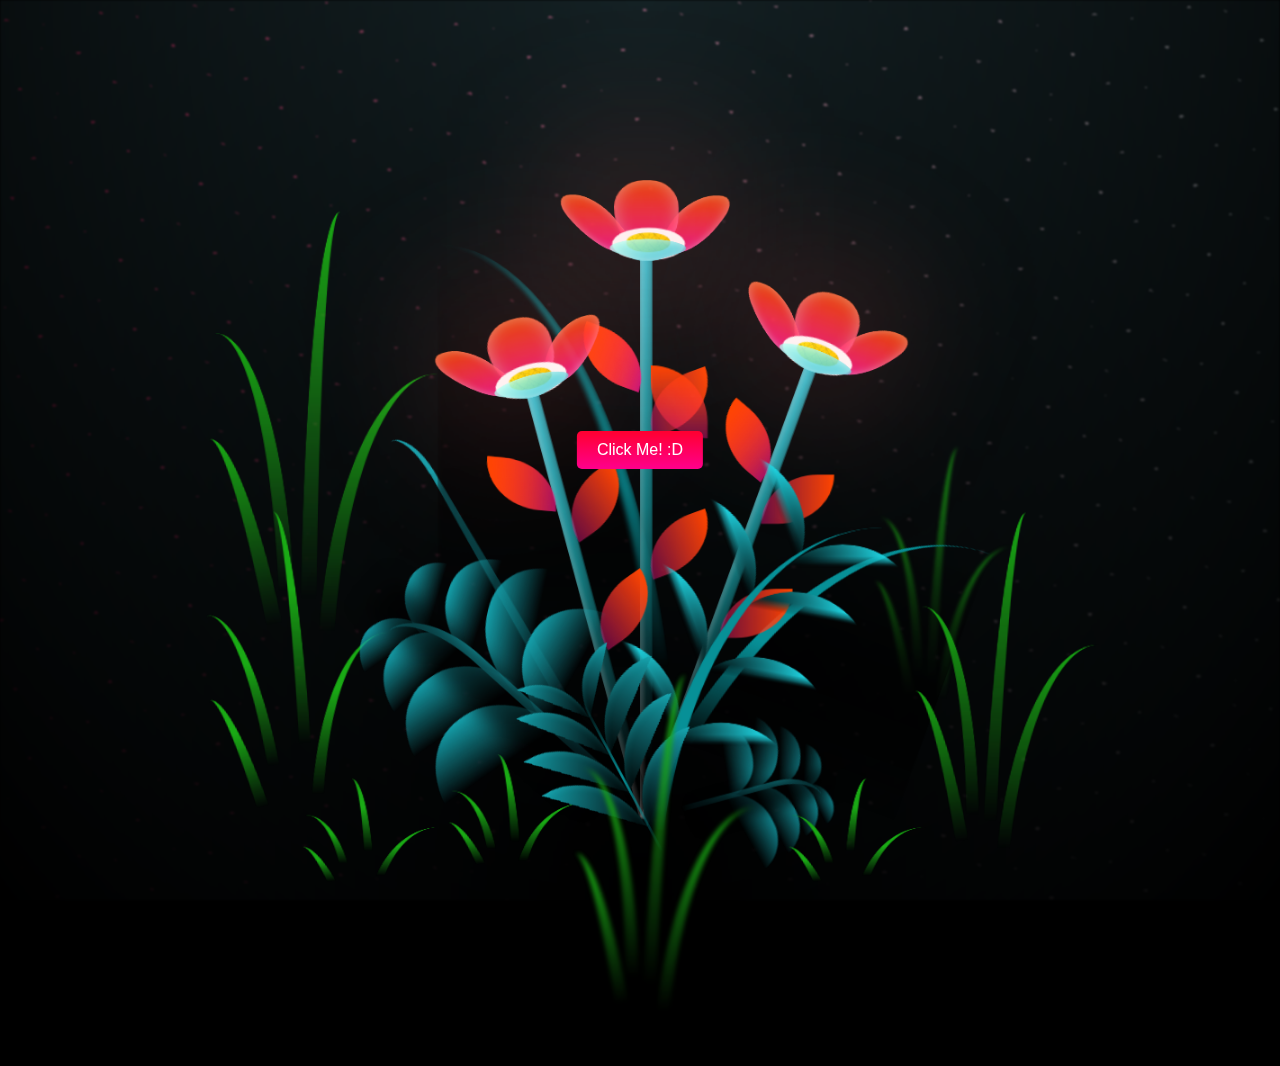
<file: index.html>
<!DOCTYPE html>
<html lang="en">
<head>
  <meta charset="UTF-8">
  <meta name="viewport" content="width=device-width, initial-scale=1.0">
  <link rel="stylesheet" href="buttonStyles.css">
  <link rel="stylesheet" href="flower.css">
  <title>I Love You Ririss!</title>
</head>
<body class="not-loaded">
  <div class="button-container">
    <button id="startButton">Click Me! :D</button>
  </div> 
  <div id="textContainer">
    <p id="displayText">Flowers For You!!</p>
  </div>

    <div class="night"></div>
    <div class="flowers">
      <div class="flower flower--1">
        <div class="flower__leafs flower__leafs--1">
          <div class="flower__leaf flower__leaf--1"></div>
          <div class="flower__leaf flower__leaf--2"></div>
          <div class="flower__leaf flower__leaf--3"></div>
          <div class="flower__leaf flower__leaf--4"></div>
          <div class="flower__white-circle"></div>
  
          <div class="flower__light flower__light--1"></div>
          <div class="flower__light flower__light--2"></div>
          <div class="flower__light flower__light--3"></div>
          <div class="flower__light flower__light--4"></div>
          <div class="flower__light flower__light--5"></div>
          <div class="flower__light flower__light--6"></div>
          <div class="flower__light flower__light--7"></div>
          <div class="flower__light flower__light--8"></div>
  
        </div>
        <div class="flower__line">
          <div class="flower__line__leaf flower__line__leaf--1"></div>
          <div class="flower__line__leaf flower__line__leaf--2"></div>
          <div class="flower__line__leaf flower__line__leaf--3"></div>
          <div class="flower__line__leaf flower__line__leaf--4"></div>
          <div class="flower__line__leaf flower__line__leaf--5"></div>
          <div class="flower__line__leaf flower__line__leaf--6"></div>
        </div>
      </div>
  
      <div class="flower flower--2">
        <div class="flower__leafs flower__leafs--2">
          <div class="flower__leaf flower__leaf--1"></div>
          <div class="flower__leaf flower__leaf--2"></div>
          <div class="flower__leaf flower__leaf--3"></div>
          <div class="flower__leaf flower__leaf--4"></div>
          <div class="flower__white-circle"></div>
  
          <div class="flower__light flower__light--1"></div>
          <div class="flower__light flower__light--2"></div>
          <div class="flower__light flower__light--3"></div>
          <div class="flower__light flower__light--4"></div>
          <div class="flower__light flower__light--5"></div>
          <div class="flower__light flower__light--6"></div>
          <div class="flower__light flower__light--7"></div>
          <div class="flower__light flower__light--8"></div>
  
        </div>
        <div class="flower__line">
          <div class="flower__line__leaf flower__line__leaf--1"></div>
          <div class="flower__line__leaf flower__line__leaf--2"></div>
          <div class="flower__line__leaf flower__line__leaf--3"></div>
          <div class="flower__line__leaf flower__line__leaf--4"></div>
        </div>
      </div>
  
      <div class="flower flower--3">
        <div class="flower__leafs flower__leafs--3">
          <div class="flower__leaf flower__leaf--1"></div>
          <div class="flower__leaf flower__leaf--2"></div>
          <div class="flower__leaf flower__leaf--3"></div>
          <div class="flower__leaf flower__leaf--4"></div>
          <div class="flower__white-circle"></div>
  
          <div class="flower__light flower__light--1"></div>
          <div class="flower__light flower__light--2"></div>
          <div class="flower__light flower__light--3"></div>
          <div class="flower__light flower__light--4"></div>
          <div class="flower__light flower__light--5"></div>
          <div class="flower__light flower__light--6"></div>
          <div class="flower__light flower__light--7"></div>
          <div class="flower__light flower__light--8"></div>
  
        </div>
        <div class="flower__line">
          <div class="flower__line__leaf flower__line__leaf--1"></div>
          <div class="flower__line__leaf flower__line__leaf--2"></div>
          <div class="flower__line__leaf flower__line__leaf--3"></div>
          <div class="flower__line__leaf flower__line__leaf--4"></div>
        </div>
      </div>
  
      <div class="grow-ans" style="--d:1.2s">
        <div class="flower__g-long">
          <div class="flower__g-long__top"></div>
          <div class="flower__g-long__bottom"></div>
        </div>
      </div>
  
      <div class="growing-grass">
        <div class="flower__grass flower__grass--1">
          <div class="flower__grass--top"></div>
          <div class="flower__grass--bottom"></div>
          <div class="flower__grass__leaf flower__grass__leaf--1"></div>
          <div class="flower__grass__leaf flower__grass__leaf--2"></div>
          <div class="flower__grass__leaf flower__grass__leaf--3"></div>
          <div class="flower__grass__leaf flower__grass__leaf--4"></div>
          <div class="flower__grass__leaf flower__grass__leaf--5"></div>
          <div class="flower__grass__leaf flower__grass__leaf--6"></div>
          <div class="flower__grass__leaf flower__grass__leaf--7"></div>
          <div class="flower__grass__leaf flower__grass__leaf--8"></div>
          <div class="flower__grass__overlay"></div>
        </div>
      </div>
  
      <div class="growing-grass">
        <div class="flower__grass flower__grass--2">
          <div class="flower__grass--top"></div>
          <div class="flower__grass--bottom"></div>
          <div class="flower__grass__leaf flower__grass__leaf--1"></div>
          <div class="flower__grass__leaf flower__grass__leaf--2"></div>
          <div class="flower__grass__leaf flower__grass__leaf--3"></div>
          <div class="flower__grass__leaf flower__grass__leaf--4"></div>
          <div class="flower__grass__leaf flower__grass__leaf--5"></div>
          <div class="flower__grass__leaf flower__grass__leaf--6"></div>
          <div class="flower__grass__leaf flower__grass__leaf--7"></div>
          <div class="flower__grass__leaf flower__grass__leaf--8"></div>
          <div class="flower__grass__overlay"></div>
        </div>
      </div>
  
      <div class="grow-ans" style="--d:2.4s">
        <div class="flower__g-right flower__g-right--1">
          <div class="leaf"></div>
        </div>
      </div>
  
      <div class="grow-ans" style="--d:2.8s">
        <div class="flower__g-right flower__g-right--2">
          <div class="leaf"></div>
        </div>
      </div>
  
      <div class="grow-ans" style="--d:2.8s">
        <div class="flower__g-front">
          <div class="flower__g-front__leaf-wrapper flower__g-front__leaf-wrapper--1">
            <div class="flower__g-front__leaf"></div>
          </div>
          <div class="flower__g-front__leaf-wrapper flower__g-front__leaf-wrapper--2">
            <div class="flower__g-front__leaf"></div>
          </div>
          <div class="flower__g-front__leaf-wrapper flower__g-front__leaf-wrapper--3">
            <div class="flower__g-front__leaf"></div>
          </div>
          <div class="flower__g-front__leaf-wrapper flower__g-front__leaf-wrapper--4">
            <div class="flower__g-front__leaf"></div>
          </div>
          <div class="flower__g-front__leaf-wrapper flower__g-front__leaf-wrapper--5">
            <div class="flower__g-front__leaf"></div>
          </div>
          <div class="flower__g-front__leaf-wrapper flower__g-front__leaf-wrapper--6">
            <div class="flower__g-front__leaf"></div>
          </div>
          <div class="flower__g-front__leaf-wrapper flower__g-front__leaf-wrapper--7">
            <div class="flower__g-front__leaf"></div>
          </div>
          <div class="flower__g-front__leaf-wrapper flower__g-front__leaf-wrapper--8">
            <div class="flower__g-front__leaf"></div>
          </div>
          <div class="flower__g-front__line"></div>
        </div>
      </div>
  
      <div class="grow-ans" style="--d:3.2s">
        <div class="flower__g-fr">
          <div class="leaf"></div>
          <div class="flower__g-fr__leaf flower__g-fr__leaf--1"></div>
          <div class="flower__g-fr__leaf flower__g-fr__leaf--2"></div>
          <div class="flower__g-fr__leaf flower__g-fr__leaf--3"></div>
          <div class="flower__g-fr__leaf flower__g-fr__leaf--4"></div>
          <div class="flower__g-fr__leaf flower__g-fr__leaf--5"></div>
          <div class="flower__g-fr__leaf flower__g-fr__leaf--6"></div>
          <div class="flower__g-fr__leaf flower__g-fr__leaf--7"></div>
          <div class="flower__g-fr__leaf flower__g-fr__leaf--8"></div>
        </div>
      </div>
  
      <div class="long-g long-g--0">
        <div class="grow-ans" style="--d:3s">
          <div class="leaf leaf--0"></div>
        </div>
        <div class="grow-ans" style="--d:2.2s">
          <div class="leaf leaf--1"></div>
        </div>
        <div class="grow-ans" style="--d:3.4s">
          <div class="leaf leaf--2"></div>
        </div>
        <div class="grow-ans" style="--d:3.6s">
          <div class="leaf leaf--3"></div>
        </div>
      </div>
  
      <div class="long-g long-g--1">
        <div class="grow-ans" style="--d:3.6s">
          <div class="leaf leaf--0"></div>
        </div>
        <div class="grow-ans" style="--d:3.8s">
          <div class="leaf leaf--1"></div>
        </div>
        <div class="grow-ans" style="--d:4s">
          <div class="leaf leaf--2"></div>
        </div>
        <div class="grow-ans" style="--d:4.2s">
          <div class="leaf leaf--3"></div>
        </div>
      </div>
  
      <div class="long-g long-g--2">
        <div class="grow-ans" style="--d:4s">
          <div class="leaf leaf--0"></div>
        </div>
        <div class="grow-ans" style="--d:4.2s">
          <div class="leaf leaf--1"></div>
        </div>
        <div class="grow-ans" style="--d:4.4s">
          <div class="leaf leaf--2"></div>
        </div>
        <div class="grow-ans" style="--d:4.6s">
          <div class="leaf leaf--3"></div>
        </div>
      </div>
  
      <div class="long-g long-g--3">
        <div class="grow-ans" style="--d:4s">
          <div class="leaf leaf--0"></div>
        </div>
        <div class="grow-ans" style="--d:4.2s">
          <div class="leaf leaf--1"></div>
        </div>
        <div class="grow-ans" style="--d:3s">
          <div class="leaf leaf--2"></div>
        </div>
        <div class="grow-ans" style="--d:3.6s">
          <div class="leaf leaf--3"></div>
        </div>
      </div>
  
      <div class="long-g long-g--4">
        <div class="grow-ans" style="--d:4s">
          <div class="leaf leaf--0"></div>
        </div>
        <div class="grow-ans" style="--d:4.2s">
          <div class="leaf leaf--1"></div>
        </div>
        <div class="grow-ans" style="--d:3s">
          <div class="leaf leaf--2"></div>
        </div>
        <div class="grow-ans" style="--d:3.6s">
          <div class="leaf leaf--3"></div>
        </div>
      </div>
  
      <div class="long-g long-g--5">
        <div class="grow-ans" style="--d:4s">
          <div class="leaf leaf--0"></div>
        </div>
        <div class="grow-ans" style="--d:4.2s">
          <div class="leaf leaf--1"></div>
        </div>
        <div class="grow-ans" style="--d:3s">
          <div class="leaf leaf--2"></div>
        </div>
        <div class="grow-ans" style="--d:3.6s">
          <div class="leaf leaf--3"></div>
        </div>
      </div>
  
      <div class="long-g long-g--6">
        <div class="grow-ans" style="--d:4.2s">
          <div class="leaf leaf--0"></div>
        </div>
        <div class="grow-ans" style="--d:4.4s">
          <div class="leaf leaf--1"></div>
        </div>
        <div class="grow-ans" style="--d:4.6s">
          <div class="leaf leaf--2"></div>
        </div>
        <div class="grow-ans" style="--d:4.8s">
          <div class="leaf leaf--3"></div>
        </div>
      </div>
  
      <div class="long-g long-g--7">
        <div class="grow-ans" style="--d:3s">
          <div class="leaf leaf--0"></div>
        </div>
        <div class="grow-ans" style="--d:3.2s">
          <div class="leaf leaf--1"></div>
        </div>
        <div class="grow-ans" style="--d:3.5s">
          <div class="leaf leaf--2"></div>
        </div>
        <div class="grow-ans" style="--d:3.6s">
          <div class="leaf leaf--3"></div>
        </div>
      </div>
    </div>
  </body>
  <script src="script.js"></script>
</body>
</html>
</file>
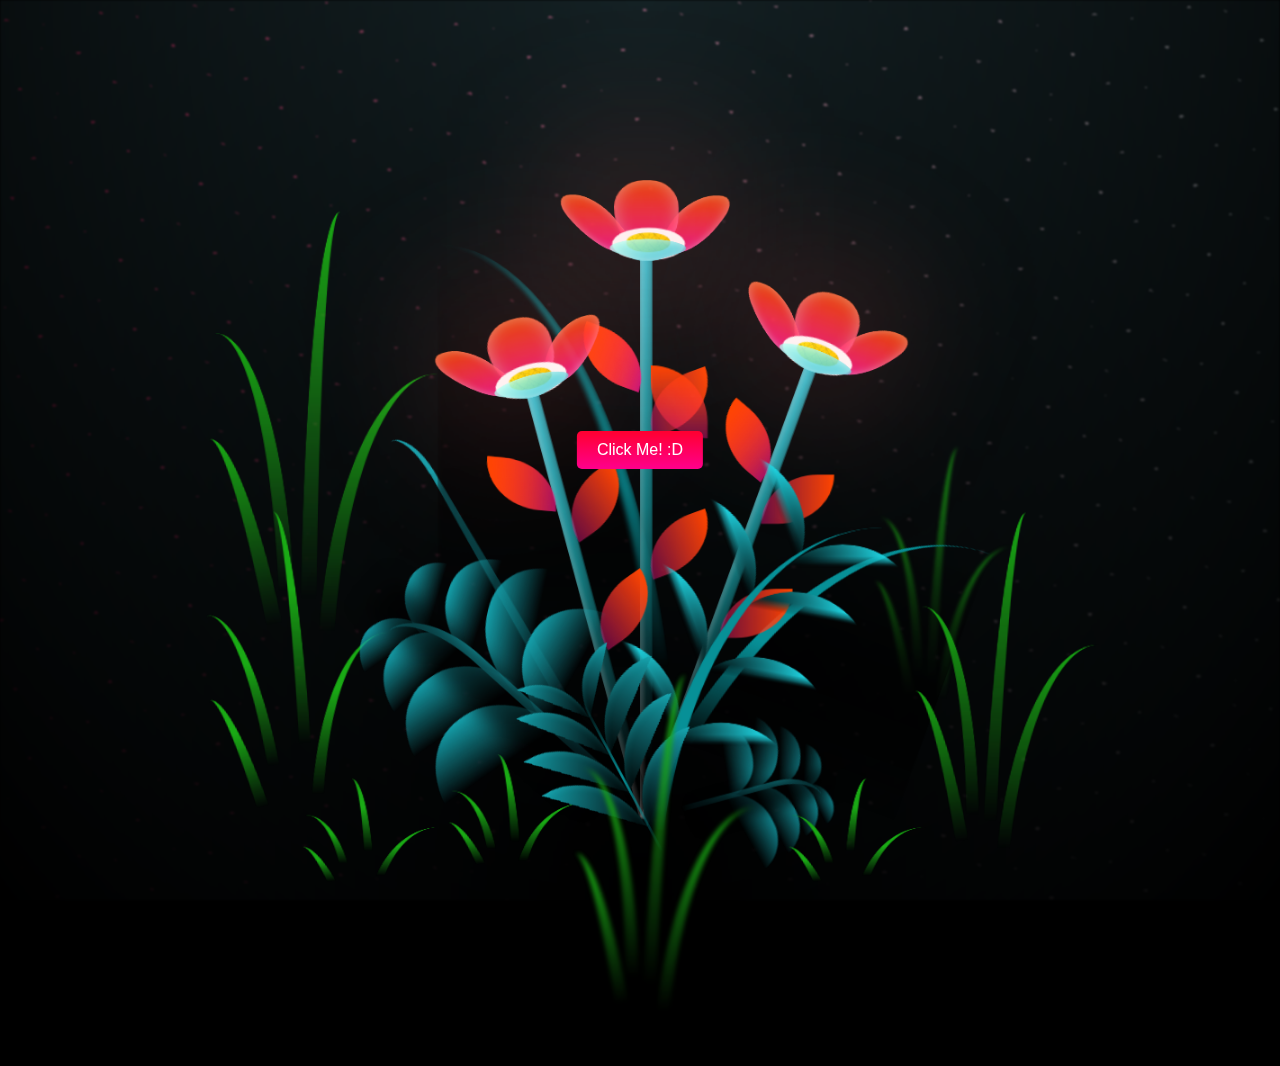
<file: flower.html>
<!DOCTYPE html>
<html lang="en">
<head>
  <meta charset="UTF-8">
  <meta name="viewport" content="width=device-width, initial-scale=1.0">
  <link rel="stylesheet" href="buttonStyles.css">
  <link rel="stylesheet" href="flower.css">
  <title>Your Page Title</title>
</head>
<body class="not-loaded">
  <div class="button-container">
    <button id="startButton">Click Me! :D</button>
  </div> 
  <div id="textContainer">
    <p id="displayText">Flowers For You!!</p>
  </div>

    <div class="night"></div>
    <div class="flowers">
      <div class="flower flower--1">
        <div class="flower__leafs flower__leafs--1">
          <div class="flower__leaf flower__leaf--1"></div>
          <div class="flower__leaf flower__leaf--2"></div>
          <div class="flower__leaf flower__leaf--3"></div>
          <div class="flower__leaf flower__leaf--4"></div>
          <div class="flower__white-circle"></div>
  
          <div class="flower__light flower__light--1"></div>
          <div class="flower__light flower__light--2"></div>
          <div class="flower__light flower__light--3"></div>
          <div class="flower__light flower__light--4"></div>
          <div class="flower__light flower__light--5"></div>
          <div class="flower__light flower__light--6"></div>
          <div class="flower__light flower__light--7"></div>
          <div class="flower__light flower__light--8"></div>
  
        </div>
        <div class="flower__line">
          <div class="flower__line__leaf flower__line__leaf--1"></div>
          <div class="flower__line__leaf flower__line__leaf--2"></div>
          <div class="flower__line__leaf flower__line__leaf--3"></div>
          <div class="flower__line__leaf flower__line__leaf--4"></div>
          <div class="flower__line__leaf flower__line__leaf--5"></div>
          <div class="flower__line__leaf flower__line__leaf--6"></div>
        </div>
      </div>
  
      <div class="flower flower--2">
        <div class="flower__leafs flower__leafs--2">
          <div class="flower__leaf flower__leaf--1"></div>
          <div class="flower__leaf flower__leaf--2"></div>
          <div class="flower__leaf flower__leaf--3"></div>
          <div class="flower__leaf flower__leaf--4"></div>
          <div class="flower__white-circle"></div>
  
          <div class="flower__light flower__light--1"></div>
          <div class="flower__light flower__light--2"></div>
          <div class="flower__light flower__light--3"></div>
          <div class="flower__light flower__light--4"></div>
          <div class="flower__light flower__light--5"></div>
          <div class="flower__light flower__light--6"></div>
          <div class="flower__light flower__light--7"></div>
          <div class="flower__light flower__light--8"></div>
  
        </div>
        <div class="flower__line">
          <div class="flower__line__leaf flower__line__leaf--1"></div>
          <div class="flower__line__leaf flower__line__leaf--2"></div>
          <div class="flower__line__leaf flower__line__leaf--3"></div>
          <div class="flower__line__leaf flower__line__leaf--4"></div>
        </div>
      </div>
  
      <div class="flower flower--3">
        <div class="flower__leafs flower__leafs--3">
          <div class="flower__leaf flower__leaf--1"></div>
          <div class="flower__leaf flower__leaf--2"></div>
          <div class="flower__leaf flower__leaf--3"></div>
          <div class="flower__leaf flower__leaf--4"></div>
          <div class="flower__white-circle"></div>
  
          <div class="flower__light flower__light--1"></div>
          <div class="flower__light flower__light--2"></div>
          <div class="flower__light flower__light--3"></div>
          <div class="flower__light flower__light--4"></div>
          <div class="flower__light flower__light--5"></div>
          <div class="flower__light flower__light--6"></div>
          <div class="flower__light flower__light--7"></div>
          <div class="flower__light flower__light--8"></div>
  
        </div>
        <div class="flower__line">
          <div class="flower__line__leaf flower__line__leaf--1"></div>
          <div class="flower__line__leaf flower__line__leaf--2"></div>
          <div class="flower__line__leaf flower__line__leaf--3"></div>
          <div class="flower__line__leaf flower__line__leaf--4"></div>
        </div>
      </div>
  
      <div class="grow-ans" style="--d:1.2s">
        <div class="flower__g-long">
          <div class="flower__g-long__top"></div>
          <div class="flower__g-long__bottom"></div>
        </div>
      </div>
  
      <div class="growing-grass">
        <div class="flower__grass flower__grass--1">
          <div class="flower__grass--top"></div>
          <div class="flower__grass--bottom"></div>
          <div class="flower__grass__leaf flower__grass__leaf--1"></div>
          <div class="flower__grass__leaf flower__grass__leaf--2"></div>
          <div class="flower__grass__leaf flower__grass__leaf--3"></div>
          <div class="flower__grass__leaf flower__grass__leaf--4"></div>
          <div class="flower__grass__leaf flower__grass__leaf--5"></div>
          <div class="flower__grass__leaf flower__grass__leaf--6"></div>
          <div class="flower__grass__leaf flower__grass__leaf--7"></div>
          <div class="flower__grass__leaf flower__grass__leaf--8"></div>
          <div class="flower__grass__overlay"></div>
        </div>
      </div>
  
      <div class="growing-grass">
        <div class="flower__grass flower__grass--2">
          <div class="flower__grass--top"></div>
          <div class="flower__grass--bottom"></div>
          <div class="flower__grass__leaf flower__grass__leaf--1"></div>
          <div class="flower__grass__leaf flower__grass__leaf--2"></div>
          <div class="flower__grass__leaf flower__grass__leaf--3"></div>
          <div class="flower__grass__leaf flower__grass__leaf--4"></div>
          <div class="flower__grass__leaf flower__grass__leaf--5"></div>
          <div class="flower__grass__leaf flower__grass__leaf--6"></div>
          <div class="flower__grass__leaf flower__grass__leaf--7"></div>
          <div class="flower__grass__leaf flower__grass__leaf--8"></div>
          <div class="flower__grass__overlay"></div>
        </div>
      </div>
  
      <div class="grow-ans" style="--d:2.4s">
        <div class="flower__g-right flower__g-right--1">
          <div class="leaf"></div>
        </div>
      </div>
  
      <div class="grow-ans" style="--d:2.8s">
        <div class="flower__g-right flower__g-right--2">
          <div class="leaf"></div>
        </div>
      </div>
  
      <div class="grow-ans" style="--d:2.8s">
        <div class="flower__g-front">
          <div class="flower__g-front__leaf-wrapper flower__g-front__leaf-wrapper--1">
            <div class="flower__g-front__leaf"></div>
          </div>
          <div class="flower__g-front__leaf-wrapper flower__g-front__leaf-wrapper--2">
            <div class="flower__g-front__leaf"></div>
          </div>
          <div class="flower__g-front__leaf-wrapper flower__g-front__leaf-wrapper--3">
            <div class="flower__g-front__leaf"></div>
          </div>
          <div class="flower__g-front__leaf-wrapper flower__g-front__leaf-wrapper--4">
            <div class="flower__g-front__leaf"></div>
          </div>
          <div class="flower__g-front__leaf-wrapper flower__g-front__leaf-wrapper--5">
            <div class="flower__g-front__leaf"></div>
          </div>
          <div class="flower__g-front__leaf-wrapper flower__g-front__leaf-wrapper--6">
            <div class="flower__g-front__leaf"></div>
          </div>
          <div class="flower__g-front__leaf-wrapper flower__g-front__leaf-wrapper--7">
            <div class="flower__g-front__leaf"></div>
          </div>
          <div class="flower__g-front__leaf-wrapper flower__g-front__leaf-wrapper--8">
            <div class="flower__g-front__leaf"></div>
          </div>
          <div class="flower__g-front__line"></div>
        </div>
      </div>
  
      <div class="grow-ans" style="--d:3.2s">
        <div class="flower__g-fr">
          <div class="leaf"></div>
          <div class="flower__g-fr__leaf flower__g-fr__leaf--1"></div>
          <div class="flower__g-fr__leaf flower__g-fr__leaf--2"></div>
          <div class="flower__g-fr__leaf flower__g-fr__leaf--3"></div>
          <div class="flower__g-fr__leaf flower__g-fr__leaf--4"></div>
          <div class="flower__g-fr__leaf flower__g-fr__leaf--5"></div>
          <div class="flower__g-fr__leaf flower__g-fr__leaf--6"></div>
          <div class="flower__g-fr__leaf flower__g-fr__leaf--7"></div>
          <div class="flower__g-fr__leaf flower__g-fr__leaf--8"></div>
        </div>
      </div>
  
      <div class="long-g long-g--0">
        <div class="grow-ans" style="--d:3s">
          <div class="leaf leaf--0"></div>
        </div>
        <div class="grow-ans" style="--d:2.2s">
          <div class="leaf leaf--1"></div>
        </div>
        <div class="grow-ans" style="--d:3.4s">
          <div class="leaf leaf--2"></div>
        </div>
        <div class="grow-ans" style="--d:3.6s">
          <div class="leaf leaf--3"></div>
        </div>
      </div>
  
      <div class="long-g long-g--1">
        <div class="grow-ans" style="--d:3.6s">
          <div class="leaf leaf--0"></div>
        </div>
        <div class="grow-ans" style="--d:3.8s">
          <div class="leaf leaf--1"></div>
        </div>
        <div class="grow-ans" style="--d:4s">
          <div class="leaf leaf--2"></div>
        </div>
        <div class="grow-ans" style="--d:4.2s">
          <div class="leaf leaf--3"></div>
        </div>
      </div>
  
      <div class="long-g long-g--2">
        <div class="grow-ans" style="--d:4s">
          <div class="leaf leaf--0"></div>
        </div>
        <div class="grow-ans" style="--d:4.2s">
          <div class="leaf leaf--1"></div>
        </div>
        <div class="grow-ans" style="--d:4.4s">
          <div class="leaf leaf--2"></div>
        </div>
        <div class="grow-ans" style="--d:4.6s">
          <div class="leaf leaf--3"></div>
        </div>
      </div>
  
      <div class="long-g long-g--3">
        <div class="grow-ans" style="--d:4s">
          <div class="leaf leaf--0"></div>
        </div>
        <div class="grow-ans" style="--d:4.2s">
          <div class="leaf leaf--1"></div>
        </div>
        <div class="grow-ans" style="--d:3s">
          <div class="leaf leaf--2"></div>
        </div>
        <div class="grow-ans" style="--d:3.6s">
          <div class="leaf leaf--3"></div>
        </div>
      </div>
  
      <div class="long-g long-g--4">
        <div class="grow-ans" style="--d:4s">
          <div class="leaf leaf--0"></div>
        </div>
        <div class="grow-ans" style="--d:4.2s">
          <div class="leaf leaf--1"></div>
        </div>
        <div class="grow-ans" style="--d:3s">
          <div class="leaf leaf--2"></div>
        </div>
        <div class="grow-ans" style="--d:3.6s">
          <div class="leaf leaf--3"></div>
        </div>
      </div>
  
      <div class="long-g long-g--5">
        <div class="grow-ans" style="--d:4s">
          <div class="leaf leaf--0"></div>
        </div>
        <div class="grow-ans" style="--d:4.2s">
          <div class="leaf leaf--1"></div>
        </div>
        <div class="grow-ans" style="--d:3s">
          <div class="leaf leaf--2"></div>
        </div>
        <div class="grow-ans" style="--d:3.6s">
          <div class="leaf leaf--3"></div>
        </div>
      </div>
  
      <div class="long-g long-g--6">
        <div class="grow-ans" style="--d:4.2s">
          <div class="leaf leaf--0"></div>
        </div>
        <div class="grow-ans" style="--d:4.4s">
          <div class="leaf leaf--1"></div>
        </div>
        <div class="grow-ans" style="--d:4.6s">
          <div class="leaf leaf--2"></div>
        </div>
        <div class="grow-ans" style="--d:4.8s">
          <div class="leaf leaf--3"></div>
        </div>
      </div>
  
      <div class="long-g long-g--7">
        <div class="grow-ans" style="--d:3s">
          <div class="leaf leaf--0"></div>
        </div>
        <div class="grow-ans" style="--d:3.2s">
          <div class="leaf leaf--1"></div>
        </div>
        <div class="grow-ans" style="--d:3.5s">
          <div class="leaf leaf--2"></div>
        </div>
        <div class="grow-ans" style="--d:3.6s">
          <div class="leaf leaf--3"></div>
        </div>
      </div>
    </div>
  </body>
  <script src="script.js"></script>
</body>
</html>
</file>
<file: buttonStyles.css>
/* buttonStyles.css */

/* Existing button styles */

.button-container {
    position: absolute;
    z-index: 1;
    top: 50%;
    left: 50%;
    transform: translate(-50%, -50%);
    text-align: center;
    animation: fadeOut 0.5s ease-in-out 1s forwards;
}

@keyframes fadeOut {
    0% {
        opacity: 1;
    }
    100% {
        opacity: 0;
    }
}

#startButton {
    background: linear-gradient(to bottom, #ff002f, #ff008c); /* Pink to white gradient background */
    color: white; /* Text color white */
    border: none;
    padding: 10px 20px;
    font-size: 16px;
    cursor: pointer;
    border-radius: 5px;
    transition: background-color 0.3s;
}

#startButton:hover {
    background: linear-gradient(to bottom, #ff008c, #ff002f); /* Pink to a different shade of white gradient background on hover */
}
@keyframes hoverEffect {
    0%, 100% {
        transform: translateY(0);
    }
    50% {
        transform: translateY(-10px);
    }
}

#textContainer {
    position: absolute;
    z-index: 2;
    top: 10%;
    left: 40%;
    transform: translate(-50%, 0); /* Combine translateX and translateY */
    text-align: center;
    color: rgb(243, 42, 86);
    font-size: 50px;
    opacity: 0;
    transition: opacity 1s;
    animation: hoverEffect 2s infinite;
    text-shadow: 2px 2px 4px rgb(255, 255, 255); /* Text shadow for shades */
}

@media screen and (max-width: 768px) {
    /* Styles for screens with a maximum width of 768px (typical for mobile devices) */
    #textContainer {
        top: 20%;
        left: 5%; /* Adjust the top value to center the text vertically */
        transform: translate(-50%, -50%); /* Center both horizontally and vertically */
        font-size: 70px; /* Adjust the font size for mobile */
        text-shadow: 2px 2px 4px rgb(255, 255, 255); /* Text shadow for shades */
    }
}

/* Existing styles */

/* Center text horizontally and vertically */
.center-text {
    position: absolute;
    z-index: 2;
    top: 50%;
    left: 50%;
    transform: translate(-50%, -50%);
    text-align: center;
    color: white;
    font-size: 24px;
    opacity: 0;
    transition: opacity 1s;
    animation: hoverEffect 2s infinite;
}
</file>
<file: flower.css>
*,
*::after,
*::before {
  padding: 0;
  margin: 0;
  box-sizing: border-box;
}

:root {
  --dark-color: #000;
}

body {
  display: flex;
  align-items: flex-end;
  justify-content: center;
  min-height: 100vh;
  background-color: var(--dark-color);
  overflow: hidden;
  perspective: 1000px;
}

.night {
  position: fixed;
  left: 50%;
  top: 0;
  transform: translateX(-50%);
  width: 100%;
  height: 100%;
  filter: blur(0.1vmin);
  background-image: radial-gradient(ellipse at top, transparent 0%, var(--dark-color)), radial-gradient(ellipse at bottom, var(--dark-color), rgba(145, 233, 255, 0.2)), repeating-linear-gradient(220deg, rgb(0, 0, 0) 0px, rgb(0, 0, 0) 19px, transparent 19px, transparent 22px), repeating-linear-gradient(189deg, rgb(0, 0, 0) 0px, rgb(0, 0, 0) 19px, transparent 19px, transparent 22px), repeating-linear-gradient(148deg, rgb(0, 0, 0) 0px, rgb(0, 0, 0) 19px, transparent 19px, transparent 22px), linear-gradient(90deg, rgb(255, 0, 76), rgb(240, 240, 240));
}

.flowers {
  position: relative;
  transform: scale(0.9);
}

.flower {
  position: absolute;
  bottom: 10vmin;
  transform-origin: bottom center;
  z-index: 10;
  --fl-speed: 0.8s;
}
.flower--1 {
  animation: moving-flower-1 4s linear infinite;
}
.flower--1 .flower__line {
  height: 70vmin;
  animation-delay: 0.3s;
}
.flower--1 .flower__line__leaf--1 {
  animation: blooming-leaf-right var(--fl-speed) 1.6s backwards;
}
.flower--1 .flower__line__leaf--2 {
  animation: blooming-leaf-right var(--fl-speed) 1.4s backwards;
}
.flower--1 .flower__line__leaf--3 {
  animation: blooming-leaf-left var(--fl-speed) 1.2s backwards;
}
.flower--1 .flower__line__leaf--4 {
  animation: blooming-leaf-left var(--fl-speed) 1s backwards;
}
.flower--1 .flower__line__leaf--5 {
  animation: blooming-leaf-right var(--fl-speed) 1.8s backwards;
}
.flower--1 .flower__line__leaf--6 {
  animation: blooming-leaf-left var(--fl-speed) 2s backwards;
}
.flower--2 {
  left: 50%;
  transform: rotate(20deg);
  animation: moving-flower-2 4s linear infinite;
}
.flower--2 .flower__line {
  height: 60vmin;
  animation-delay: 0.6s;
}
.flower--2 .flower__line__leaf--1 {
  animation: blooming-leaf-right var(--fl-speed) 1.9s backwards;
}
.flower--2 .flower__line__leaf--2 {
  animation: blooming-leaf-right var(--fl-speed) 1.7s backwards;
}
.flower--2 .flower__line__leaf--3 {
  animation: blooming-leaf-left var(--fl-speed) 1.5s backwards;
}
.flower--2 .flower__line__leaf--4 {
  animation: blooming-leaf-left var(--fl-speed) 1.3s backwards;
}
.flower--3 {
  left: 50%;
  transform: rotate(-15deg);
  animation: moving-flower-3 4s linear infinite;
}
.flower--3 .flower__line {
  animation-delay: 0.9s;
}
.flower--3 .flower__line__leaf--1 {
  animation: blooming-leaf-right var(--fl-speed) 2.5s backwards;
}
.flower--3 .flower__line__leaf--2 {
  animation: blooming-leaf-right var(--fl-speed) 2.3s backwards;
}
.flower--3 .flower__line__leaf--3 {
  animation: blooming-leaf-left var(--fl-speed) 2.1s backwards;
}
.flower--3 .flower__line__leaf--4 {
  animation: blooming-leaf-left var(--fl-speed) 1.9s backwards;
}
.flower__leafs {
  position: relative;
  animation: blooming-flower 2s backwards;
}
.flower__leafs--1 {
  animation-delay: 1.1s;
}
.flower__leafs--2 {
  animation-delay: 1.4s;
}
.flower__leafs--3 {
  animation-delay: 1.7s;
}
.flower__leafs::after {
  content: "";
  position: absolute;
  left: 0;
  top: 0;
  transform: translate(-50%, -100%);
  width: 8vmin;
  height: 8vmin;
  background-color: #ff6b6b;
  filter: blur(10vmin);
}
.flower__leaf {
  position: absolute;
  bottom: 0;
  left: 50%;
  width: 8vmin;
  height: 11vmin;
  border-radius: 51% 49% 47% 53%/44% 45% 55% 69%;
  background-color: #ff1493; /* Pink color */
  background-image: linear-gradient(to top, #ff1493, #ff4500); /* Red to Pink gradient */
  transform-origin: bottom center;
  opacity: 0.9;
  box-shadow: inset 0 0 2vmin rgba(255, 255, 255, 0.5);
}
.flower__leaf--1 {
  transform: translate(-10%, 1%) rotateY(40deg) rotateX(-50deg);
}
.flower__leaf--2 {
  transform: translate(-50%, -4%) rotateX(40deg);
}
.flower__leaf--3 {
  transform: translate(-90%, 0%) rotateY(45deg) rotateX(50deg);
}
.flower__leaf--4 {
  width: 8vmin;
  height: 8vmin;
  transform-origin: bottom left;
  border-radius: 4vmin 10vmin 4vmin 4vmin;
  transform: translate(0%, 18%) rotateX(70deg) rotate(-43deg);
  background-image: linear-gradient(to top, #39c6d6, #a7ffee);
  z-index: 1;
  opacity: 0.8;
}
.flower__white-circle {
  position: absolute;
  left: -3.5vmin;
  top: -3vmin;
  width: 9vmin;
  height: 4vmin;
  border-radius: 50%;
  background-color: #fff;
}
.flower__white-circle::after {
  content: "";
  position: absolute;
  left: 50%;
  top: 45%;
  transform: translate(-50%, -50%);
  width: 60%;
  height: 60%;
  border-radius: inherit;
  background-image: repeating-linear-gradient(135deg, rgba(0, 0, 0, 0.03) 0px, rgba(0, 0, 0, 0.03) 1px, transparent 1px, transparent 12px), repeating-linear-gradient(45deg, rgba(0, 0, 0, 0.03) 0px, rgba(0, 0, 0, 0.03) 1px, transparent 1px, transparent 12px), repeating-linear-gradient(67.5deg, rgba(0, 0, 0, 0.03) 0px, rgba(0, 0, 0, 0.03) 1px, transparent 1px, transparent 12px), repeating-linear-gradient(135deg, rgba(0, 0, 0, 0.03) 0px, rgba(0, 0, 0, 0.03) 1px, transparent 1px, transparent 12px), repeating-linear-gradient(45deg, rgba(0, 0, 0, 0.03) 0px, rgba(0, 0, 0, 0.03) 1px, transparent 1px, transparent 12px), repeating-linear-gradient(112.5deg, rgba(0, 0, 0, 0.03) 0px, rgba(0, 0, 0, 0.03) 1px, transparent 1px, transparent 12px), repeating-linear-gradient(112.5deg, rgba(0, 0, 0, 0.03) 0px, rgba(0, 0, 0, 0.03) 1px, transparent 1px, transparent 12px), repeating-linear-gradient(45deg, rgba(0, 0, 0, 0.03) 0px, rgba(0, 0, 0, 0.03) 1px, transparent 1px, transparent 12px), repeating-linear-gradient(22.5deg, rgba(0, 0, 0, 0.03) 0px, rgba(0, 0, 0, 0.03) 1px, transparent 1px, transparent 12px), repeating-linear-gradient(45deg, rgba(0, 0, 0, 0.03) 0px, rgba(0, 0, 0, 0.03) 1px, transparent 1px, transparent 12px), repeating-linear-gradient(22.5deg, rgba(0, 0, 0, 0.03) 0px, rgba(0, 0, 0, 0.03) 1px, transparent 1px, transparent 12px), repeating-linear-gradient(135deg, rgba(0, 0, 0, 0.03) 0px, rgba(0, 0, 0, 0.03) 1px, transparent 1px, transparent 12px), repeating-linear-gradient(157.5deg, rgba(0, 0, 0, 0.03) 0px, rgba(0, 0, 0, 0.03) 1px, transparent 1px, transparent 12px), repeating-linear-gradient(67.5deg, rgba(0, 0, 0, 0.03) 0px, rgba(0, 0, 0, 0.03) 1px, transparent 1px, transparent 12px), repeating-linear-gradient(67.5deg, rgba(0, 0, 0, 0.03) 0px, rgba(0, 0, 0, 0.03) 1px, transparent 1px, transparent 12px), linear-gradient(90deg, rgb(255, 235, 18), rgb(255, 206, 0));
}
.flower__line {
  height: 55vmin;
  width: 1.5vmin;
  background-image: linear-gradient(to left, rgba(0, 0, 0, 0.2), transparent, rgba(255, 255, 255, 0.2)), linear-gradient(to top, transparent 10%, #14757a, #39c6d6);
  box-shadow: inset 0 0 2px rgba(0, 0, 0, 0.5);
  animation: grow-flower-tree 4s backwards;
}
.flower__line__leaf {
  --w: 7vmin;
  --h: calc(var(--w) + 2vmin);
  position: absolute;
  top: 20%;
  left: 90%;
  width: var(--w);
  height: var(--h);
  border-top-right-radius: var(--h);
  border-bottom-left-radius: var(--h);
  background-image: linear-gradient(to top, rgba(255, 20, 147, 0.4), #ff4500); /* Pink to Red gradient */
}
.flower__line__leaf--1 {
  transform: rotate(70deg) rotateY(30deg);
}
.flower__line__leaf--2 {
  top: 45%;
  transform: rotate(70deg) rotateY(30deg);
}
.flower__line__leaf--3, .flower__line__leaf--4, .flower__line__leaf--6 {
  border-top-right-radius: 0;
  border-bottom-left-radius: 0;
  border-top-left-radius: var(--h);
  border-bottom-right-radius: var(--h);
  left: -460%;
  top: 12%;
  transform: rotate(-70deg) rotateY(30deg);
}

.flower__grass {
  --c: #159faa;
  --line-w: 1.5vmin;
  position: absolute;
  bottom: 12vmin;
  left: -7vmin;
  display: flex;
  flex-direction: column;
  align-items: flex-end;
  z-index: 20;
  transform-origin: bottom center;
  transform: rotate(-48deg) rotateY(40deg);
}
.flower__grass--1 {
  animation: moving-grass 2s linear infinite;
}
.flower__grass--2 {
  left: 2vmin;
  bottom: 10vmin;
  transform: scale(0.5) rotate(75deg) rotateX(10deg) rotateY(-200deg);
  opacity: 0.8;
  z-index: 0;
  animation: moving-grass--2 1.5s linear infinite;
}
.flower__grass--top {
  width: 7vmin;
  height: 10vmin;
  border-top-right-radius: 100%;
  border-right: var(--line-w) solid var(--c);
  transform-origin: bottom center;
  transform: rotate(-2deg);
}
.flower__grass--bottom {
  margin-top: -2px;
  width: var(--line-w);
  height: 25vmin;
  background-image: linear-gradient(to top, transparent, var(--c));
}
.flower__grass__leaf {
  --size: 10vmin;
  position: absolute;
  width: calc(var(--size) * 2.1);
  height: var(--size);
  border-top-left-radius: var(--size);
  border-top-right-radius: var(--size);
  background-image: linear-gradient(to top, transparent, transparent 30%, var(--c));
  z-index: 100;
}
.flower__grass__leaf--1 {
  top: -6%;
  left: 30%;
  --size: 6vmin;
  transform: rotate(-20deg);
  animation: growing-grass-ans--1 2s 2.6s backwards;
}
@keyframes growing-grass-ans--1 {
  0% {
    transform-origin: bottom left;
    transform: rotate(-20deg) scale(0);
  }
}
.flower__grass__leaf--2 {
  top: -5%;
  left: -110%;
  --size: 6vmin;
  transform: rotate(10deg);
  animation: growing-grass-ans--2 2s 2.4s linear backwards;
}
@keyframes growing-grass-ans--2 {
  0% {
    transform-origin: bottom right;
    transform: rotate(10deg) scale(0);
  }
}
.flower__grass__leaf--3 {
  top: 5%;
  left: 60%;
  --size: 8vmin;
  transform: rotate(-18deg) rotateX(-20deg);
  animation: growing-grass-ans--3 2s 2.2s linear backwards;
}
@keyframes growing-grass-ans--3 {
  0% {
    transform-origin: bottom left;
    transform: rotate(-18deg) rotateX(-20deg) scale(0);
  }
}
.flower__grass__leaf--4 {
  top: 6%;
  left: -135%;
  --size: 8vmin;
  transform: rotate(2deg);
  animation: growing-grass-ans--4 2s 2s linear backwards;
}
@keyframes growing-grass-ans--4 {
  0% {
    transform-origin: bottom right;
    transform: rotate(2deg) scale(0);
  }
}
.flower__grass__leaf--5 {
  top: 20%;
  left: 60%;
  --size: 10vmin;
  transform: rotate(-24deg) rotateX(-20deg);
  animation: growing-grass-ans--5 2s 1.8s linear backwards;
}
@keyframes growing-grass-ans--5 {
  0% {
    transform-origin: bottom left;
    transform: rotate(-24deg) rotateX(-20deg) scale(0);
  }
}
.flower__grass__leaf--6 {
  top: 22%;
  left: -180%;
  --size: 10vmin;
  transform: rotate(10deg);
  animation: growing-grass-ans--6 2s 1.6s linear backwards;
}
@keyframes growing-grass-ans--6 {
  0% {
    transform-origin: bottom right;
    transform: rotate(10deg) scale(0);
  }
}
.flower__grass__leaf--7 {
  top: 39%;
  left: 70%;
  --size: 10vmin;
  transform: rotate(-10deg);
  animation: growing-grass-ans--7 2s 1.4s linear backwards;
}
@keyframes growing-grass-ans--7 {
  0% {
    transform-origin: bottom left;
    transform: rotate(-10deg) scale(0);
  }
}
.flower__grass__leaf--8 {
  top: 40%;
  left: -215%;
  --size: 11vmin;
  transform: rotate(10deg);
  animation: growing-grass-ans--8 2s 1.2s linear backwards;
}
@keyframes growing-grass-ans--8 {
  0% {
    transform-origin: bottom right;
    transform: rotate(10deg) scale(0);
  }
}
.flower__grass__overlay {
  position: absolute;
  top: -10%;
  right: 0%;
  width: 100%;
  height: 100%;
  background-color: rgba(0, 0, 0, 0.6);
  filter: blur(1.5vmin);
  z-index: 100;
}
.flower__g-long {
  --w: 2vmin;
  --h: 6vmin;
  --c: #159faa;
  position: absolute;
  bottom: 10vmin;
  left: -3vmin;
  transform-origin: bottom center;
  transform: rotate(-30deg) rotateY(-20deg);
  display: flex;
  flex-direction: column;
  align-items: flex-end;
  animation: flower-g-long-ans 3s linear infinite;
}
@keyframes flower-g-long-ans {
  0%, 100% {
    transform: rotate(-30deg) rotateY(-20deg);
  }
  50% {
    transform: rotate(-32deg) rotateY(-20deg);
  }
}
.flower__g-long__top {
  top: calc(var(--h) * -1);
  width: calc(var(--w) + 1vmin);
  height: var(--h);
  border-top-right-radius: 100%;
  border-right: 0.7vmin solid var(--c);
  transform: translate(-0.7vmin, 1vmin);
}
.flower__g-long__bottom {
  width: var(--w);
  height: 50vmin;
  transform-origin: bottom center;
  background-image: linear-gradient(to top, transparent 30%, var(--c));
  box-shadow: inset 0 0 2px rgba(0, 0, 0, 0.5);
  clip-path: polygon(35% 0, 65% 1%, 100% 100%, 0% 100%);
}
.flower__g-right {
  position: absolute;
  bottom: 6vmin;
  left: -2vmin;
  transform-origin: bottom left;
  transform: rotate(20deg);
}
.flower__g-right .leaf {
  width: 30vmin;
  height: 50vmin;
  border-top-left-radius: 100%;
  border-left: 2vmin solid #079097;
  background-image: linear-gradient(to bottom, transparent, var(--dark-color) 60%);
  -webkit-mask-image: linear-gradient(to top, transparent 30%, #079097 60%);
}
.flower__g-right--1 {
  animation: flower-g-right-ans 2.5s linear infinite;
}
.flower__g-right--2 {
  left: 5vmin;
  transform: rotateY(-180deg);
  animation: flower-g-right-ans--2 3s linear infinite;
}
.flower__g-right--2 .leaf {
  height: 75vmin;
  filter: blur(0.3vmin);
  opacity: 0.8;
}
@keyframes flower-g-right-ans {
  0%, 100% {
    transform: rotate(20deg);
  }
  50% {
    transform: rotate(24deg) rotateX(-20deg);
  }
}
@keyframes flower-g-right-ans--2 {
  0%, 100% {
    transform: rotateY(-180deg) rotate(0deg) rotateX(-20deg);
  }
  50% {
    transform: rotateY(-180deg) rotate(6deg) rotateX(-20deg);
  }
}
.flower__g-front {
  position: absolute;
  bottom: 6vmin;
  left: 2.5vmin;
  z-index: 100;
  transform-origin: bottom center;
  transform: rotate(-28deg) rotateY(30deg) scale(1.04);
  animation: flower__g-front-ans 2s linear infinite;
}
@keyframes flower__g-front-ans {
  0%, 100% {
    transform: rotate(-28deg) rotateY(30deg) scale(1.04);
  }
  50% {
    transform: rotate(-35deg) rotateY(40deg) scale(1.04);
  }
}
.flower__g-front__line {
  width: 0.3vmin;
  height: 20vmin;
  background-image: linear-gradient(to top, transparent, #079097, transparent 100%);
  position: relative;
}
.flower__g-front__leaf-wrapper {
  position: absolute;
  top: 0;
  left: 0;
  transform-origin: bottom left;
  transform: rotate(10deg);
}
.flower__g-front__leaf-wrapper:nth-child(even) {
  left: 0vmin;
  transform: rotateY(-180deg) rotate(5deg);
  animation: flower__g-front__leaf-left-ans 1s ease-in backwards;
}
.flower__g-front__leaf-wrapper:nth-child(odd) {
  animation: flower__g-front__leaf-ans 1s ease-in backwards;
}
.flower__g-front__leaf-wrapper--1 {
  top: -8vmin;
  transform: scale(0.7);
  animation: flower__g-front__leaf-ans 1s 5.5s ease-in backwards !important;
}
.flower__g-front__leaf-wrapper--2 {
  top: -8vmin;
  transform: rotateY(-180deg) scale(0.7) !important;
  animation: flower__g-front__leaf-left-ans-2 1s 4.6s ease-in backwards !important;
}
.flower__g-front__leaf-wrapper--3 {
  top: -3vmin;
  animation: flower__g-front__leaf-ans 1s 4.6s ease-in backwards;
}
.flower__g-front__leaf-wrapper--4 {
  top: -3vmin;
  transform: rotateY(-180deg) scale(0.9) !important;
  animation: flower__g-front__leaf-left-ans-2 1s 4.6s ease-in backwards !important;
}
@keyframes flower__g-front__leaf-left-ans-2 {
  0% {
    transform: rotateY(-180deg) scale(0);
  }
}
.flower__g-front__leaf-wrapper--5, .flower__g-front__leaf-wrapper--6 {
  top: 2vmin;
}
.flower__g-front__leaf-wrapper--7, .flower__g-front__leaf-wrapper--8 {
  top: 6.5vmin;
}
.flower__g-front__leaf-wrapper--2 {
  animation-delay: 5.2s !important;
}
.flower__g-front__leaf-wrapper--3 {
  animation-delay: 4.9s !important;
}
.flower__g-front__leaf-wrapper--5 {
  animation-delay: 4.3s !important;
}
.flower__g-front__leaf-wrapper--6 {
  animation-delay: 4.1s !important;
}
.flower__g-front__leaf-wrapper--7 {
  animation-delay: 3.8s !important;
}
.flower__g-front__leaf-wrapper--8 {
  animation-delay: 3.5s !important;
}
@keyframes flower__g-front__leaf-ans {
  0% {
    transform: rotate(10deg) scale(0);
  }
}
@keyframes flower__g-front__leaf-left-ans {
  0% {
    transform: rotateY(-180deg) rotate(5deg) scale(0);
  }
}
.flower__g-front__leaf {
  width: 10vmin;
  height: 10vmin;
  border-radius: 100% 0% 0% 100%/100% 100% 0% 0%;
  box-shadow: inset 0 2px 1vmin hsla(184, 97%, 58%, 0.2);
  background-image: linear-gradient(to bottom left, transparent, var(--dark-color)), linear-gradient(to bottom right, #159faa 50%, transparent 50%, transparent);
  -webkit-mask-image: linear-gradient(to bottom right, #159faa 50%, transparent 50%, transparent);
  mask-image: linear-gradient(to bottom right, #159faa 50%, transparent 50%, transparent);
}
.flower__g-fr {
  position: absolute;
  bottom: -4vmin;
  left: vmin;
  transform-origin: bottom left;
  z-index: 10;
  animation: flower__g-fr-ans 2s linear infinite;
}
@keyframes flower__g-fr-ans {
  0%, 100% {
    transform: rotate(2deg);
  }
  50% {
    transform: rotate(4deg);
  }
}
.flower__g-fr .leaf {
  width: 30vmin;
  height: 50vmin;
  border-top-left-radius: 100%;
  border-left: 2vmin solid #079097;
  -webkit-mask-image: linear-gradient(to top, transparent 25%, #079097 50%);
  position: relative;
  z-index: 1;
}
.flower__g-fr__leaf {
  position: absolute;
  top: 0;
  left: 0;
  width: 10vmin;
  height: 10vmin;
  border-radius: 100% 0% 0% 100%/100% 100% 0% 0%;
  box-shadow: inset 0 2px 1vmin hsla(184, 97%, 58%, 0.2);
  background-image: linear-gradient(to bottom left, transparent, var(--dark-color) 98%), linear-gradient(to bottom right, #23f0ff 45%, transparent 50%, transparent);
  -webkit-mask-image: linear-gradient(135deg, #159faa 40%, transparent 50%, transparent);
}
.flower__g-fr__leaf--1 {
  left: 20vmin;
  transform: rotate(45deg);
  animation: flower__g-fr-leaft-ans-1 0.5s 5.2s linear backwards;
}
@keyframes flower__g-fr-leaft-ans-1 {
  0% {
    transform-origin: left;
    transform: rotate(45deg) scale(0);
  }
}
.flower__g-fr__leaf--2 {
  left: 12vmin;
  top: -7vmin;
  transform: rotate(25deg) rotateY(-180deg);
  animation: flower__g-fr-leaft-ans-6 0.5s 5s linear backwards;
}
.flower__g-fr__leaf--3 {
  left: 15vmin;
  top: 6vmin;
  transform: rotate(55deg);
  animation: flower__g-fr-leaft-ans-5 0.5s 4.8s linear backwards;
}
.flower__g-fr__leaf--4 {
  left: 6vmin;
  top: -2vmin;
  transform: rotate(25deg) rotateY(-180deg);
  animation: flower__g-fr-leaft-ans-6 0.5s 4.6s linear backwards;
}
.flower__g-fr__leaf--5 {
  left: 10vmin;
  top: 14vmin;
  transform: rotate(55deg);
  animation: flower__g-fr-leaft-ans-5 0.5s 4.4s linear backwards;
}
@keyframes flower__g-fr-leaft-ans-5 {
  0% {
    transform-origin: left;
    transform: rotate(55deg) scale(0);
  }
}
.flower__g-fr__leaf--6 {
  left: 0vmin;
  top: 6vmin;
  transform: rotate(25deg) rotateY(-180deg);
  animation: flower__g-fr-leaft-ans-6 0.5s 4.2s linear backwards;
}
@keyframes flower__g-fr-leaft-ans-6 {
  0% {
    transform-origin: right;
    transform: rotate(25deg) rotateY(-180deg) scale(0);
  }
}
.flower__g-fr__leaf--7 {
  left: 5vmin;
  top: 22vmin;
  transform: rotate(45deg);
  animation: flower__g-fr-leaft-ans-7 0.5s 4s linear backwards;
}
@keyframes flower__g-fr-leaft-ans-7 {
  0% {
    transform-origin: left;
    transform: rotate(45deg) scale(0);
  }
}
.flower__g-fr__leaf--8 {
  left: -4vmin;
  top: 15vmin;
  transform: rotate(15deg) rotateY(-180deg);
  animation: flower__g-fr-leaft-ans-8 0.5s 3.8s linear backwards;
}
@keyframes flower__g-fr-leaft-ans-8 {
  0% {
    transform-origin: right;
    transform: rotate(15deg) rotateY(-180deg) scale(0);
  }
}

.long-g {
  position: absolute;
  bottom: 25vmin;
  left: -42vmin;
  transform-origin: bottom left;
}
.long-g--1 {
  bottom: 0vmin;
  transform: scale(0.8) rotate(-5deg);
}
.long-g--1 .leaf {
  -webkit-mask-image: linear-gradient(to top, transparent 40%, #079097 80%) !important;
}
.long-g--1 .leaf--1 {
  --w: 5vmin;
  --h: 60vmin;
  left: -2vmin;
  transform: rotate(3deg) rotateY(-180deg);
}
.long-g--2, .long-g--3 {
  bottom: -3vmin;
  left: -35vmin;
  transform-origin: center;
  transform: scale(0.6) rotateX(60deg);
}
.long-g--2 .leaf, .long-g--3 .leaf {
  -webkit-mask-image: linear-gradient(to top, transparent 50%, #079097 80%) !important;
}
.long-g--2 .leaf--1, .long-g--3 .leaf--1 {
  left: -1vmin;
  transform: rotateY(-180deg);
}
.long-g--3 {
  left: -17vmin;
  bottom: 0vmin;
}
.long-g--3 .leaf {
  -webkit-mask-image: linear-gradient(to top, transparent 40%, #079097 80%) !important;
}
.long-g--4 {
  left: 25vmin;
  bottom: -3vmin;
  transform-origin: center;
  transform: scale(0.6) rotateX(60deg);
}
.long-g--4 .leaf {
  -webkit-mask-image: linear-gradient(to top, transparent 50%, #079097 80%) !important;
}
.long-g--5 {
  left: 42vmin;
  bottom: 0vmin;
  transform: scale(0.8) rotate(2deg);
}
.long-g--6 {
  left: 0vmin;
  bottom: -20vmin;
  z-index: 100;
  filter: blur(0.3vmin);
  transform: scale(0.8) rotate(2deg);
}
.long-g--7 {
  left: 35vmin;
  bottom: 20vmin;
  z-index: -1;
  filter: blur(0.3vmin);
  transform: scale(0.6) rotate(2deg);
  opacity: 0.7;
}
.long-g .leaf {
  --w: 15vmin;
  --h: 40vmin;
  --c: #1aaa15;
  position: absolute;
  bottom: 0;
  width: var(--w);
  height: var(--h);
  border-top-left-radius: 100%;
  border-left: 2vmin solid var(--c);
  -webkit-mask-image: linear-gradient(to top, transparent 20%, var(--dark-color));
  transform-origin: bottom center;
}
.long-g .leaf--0 {
  left: 2vmin;
  animation: leaf-ans-1 4s linear infinite;
}
.long-g .leaf--1 {
  --w: 5vmin;
  --h: 60vmin;
  animation: leaf-ans-1 4s linear infinite;
}
.long-g .leaf--2 {
  --w: 10vmin;
  --h: 40vmin;
  left: -0.5vmin;
  bottom: 5vmin;
  transform-origin: bottom left;
  transform: rotateY(-180deg);
  animation: leaf-ans-2 3s linear infinite;
}
.long-g .leaf--3 {
  --w: 5vmin;
  --h: 30vmin;
  left: -1vmin;
  bottom: 3.2vmin;
  transform-origin: bottom left;
  transform: rotate(-10deg) rotateY(-180deg);
  animation: leaf-ans-3 3s linear infinite;
}

@keyframes leaf-ans-1 {
  0%, 100% {
    transform: rotate(-5deg) scale(1);
  }
  50% {
    transform: rotate(5deg) scale(1.1);
  }
}
@keyframes leaf-ans-2 {
  0%, 100% {
    transform: rotateY(-180deg) rotate(5deg);
  }
  50% {
    transform: rotateY(-180deg) rotate(0deg) scale(1.1);
  }
}
@keyframes leaf-ans-3 {
  0%, 100% {
    transform: rotate(-10deg) rotateY(-180deg);
  }
  50% {
    transform: rotate(-20deg) rotateY(-180deg);
  }
}
.grow-ans {
  animation: grow-ans 2s var(--d) backwards;
}

@keyframes grow-ans {
  0% {
    transform: scale(0);
    opacity: 0;
  }
}
@keyframes light-ans {
  0% {
    opacity: 0;
    transform: translateY(0vmin);
  }
  25% {
    opacity: 1;
    transform: translateY(-5vmin) translateX(-2vmin);
  }
  50% {
    opacity: 1;
    transform: translateY(-15vmin) translateX(2vmin);
    filter: blur(0.2vmin);
  }
  75% {
    transform: translateY(-20vmin) translateX(-2vmin);
    filter: blur(0.2vmin);
  }
  100% {
    transform: translateY(-30vmin);
    opacity: 0;
    filter: blur(1vmin);
  }
}
@keyframes moving-flower-1 {
  0%, 100% {
    transform: rotate(2deg);
  }
  50% {
    transform: rotate(-2deg);
  }
}
@keyframes moving-flower-2 {
  0%, 100% {
    transform: rotate(18deg);
  }
  50% {
    transform: rotate(14deg);
  }
}
@keyframes moving-flower-3 {
  0%, 100% {
    transform: rotate(-18deg);
  }
  50% {
    transform: rotate(-20deg) rotateY(-10deg);
  }
}
@keyframes blooming-leaf-right {
  0% {
    transform-origin: left;
    transform: rotate(70deg) rotateY(30deg) scale(0);
  }
}
@keyframes blooming-leaf-left {
  0% {
    transform-origin: right;
    transform: rotate(-70deg) rotateY(30deg) scale(0);
  }
}
@keyframes grow-flower-tree {
  0% {
    height: 0;
    border-radius: 1vmin;
  }
}
@keyframes blooming-flower {
  0% {
    transform: scale(0);
  }
}
@keyframes moving-grass {
  0%, 100% {
    transform: rotate(-48deg) rotateY(40deg);
  }
  50% {
    transform: rotate(-50deg) rotateY(40deg);
  }
}
@keyframes moving-grass--2 {
  0%, 100% {
    transform: scale(0.5) rotate(75deg) rotateX(10deg) rotateY(-200deg);
  }
  50% {
    transform: scale(0.5) rotate(79deg) rotateX(10deg) rotateY(-200deg);
  }
}
.growing-grass {
  animation: growing-grass-ans 1s 2s backwards;
}

@keyframes growing-grass-ans {
  0% {
    transform: scale(0);
  }
}
.not-loaded * {
  animation-play-state: paused !important;
}

/*# sourceMappingURL=styles.css.map */
</file>
